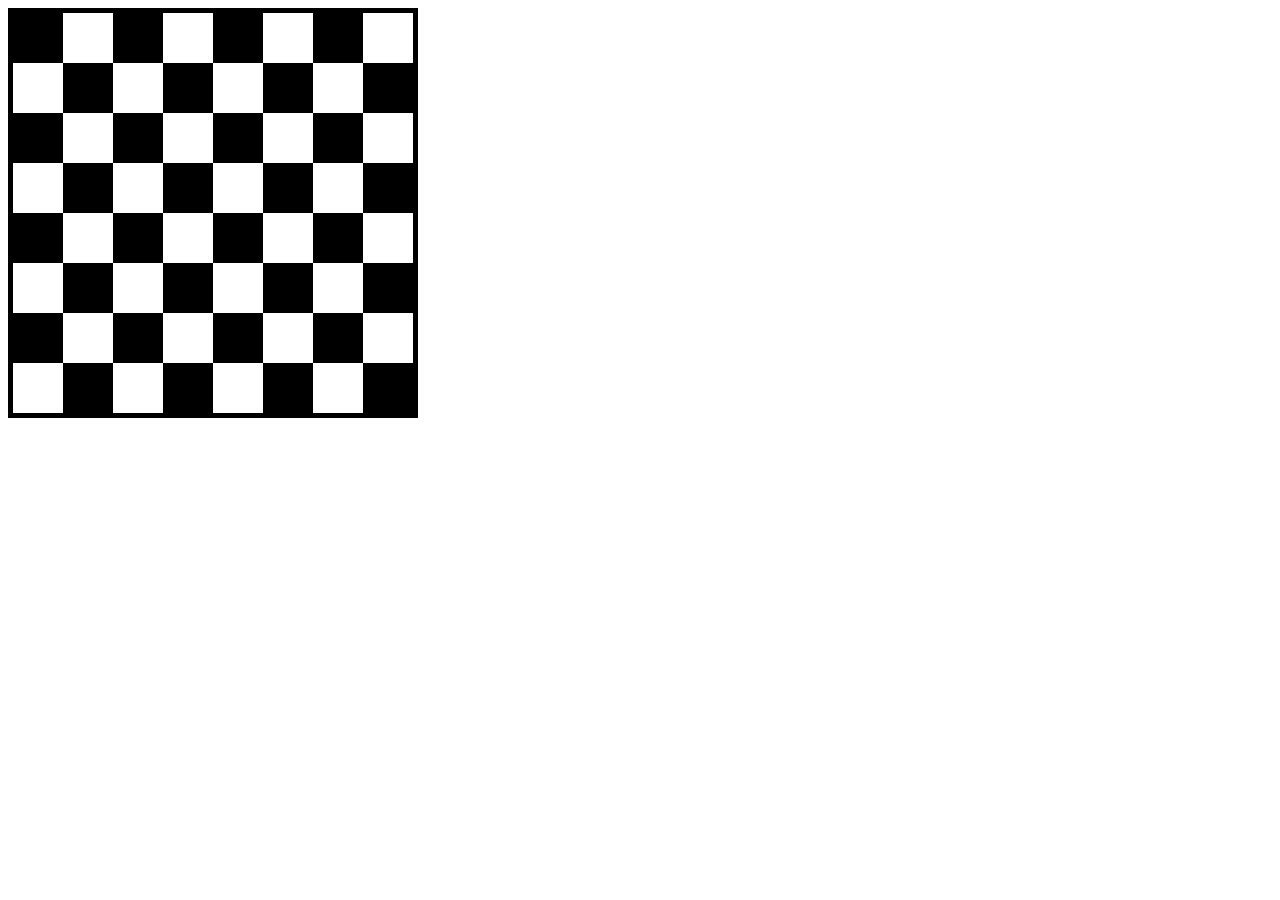
<file: Checkerboard/index.html>
<!DOCTYPE html>
<html lang="en">
  <head>
    <meta charset="UTF-8" />
    <meta http-equiv="X-UA-Compatible" content="IE=edge" />
    <meta name="viewport" content="width=device-width, initial-scale=1.0" />
    <link rel="stylesheet" href="style.css">
    <title>Document</title>

</head>
<body>
	<div id="checker-board">
        <!--Row 1-->
        <div class="blk square"></div>
        <div class="white square"></div>
        <div class="blk square"></div>
        <div class="white square"></div>
        <div class="blk square"></div>
        <div class="white square"></div>
        <div class="blk square"></div>
        <div class="white square"></div>
       <!--Row 2-->
        <div class="white square"></div>
        <div class="blk square"></div>
        <div class="white square"></div>
        <div class="blk square"></div>
        <div class="white square"></div>
        <div class="blk square"></div>
        <div class="white square"></div>
        <div class="blk square"></div>
       <!--Row 3-->
        <div class="blk square"></div>
        <div class="white square"></div>
        <div class="blk square"></div>
        <div class="white square"></div>
        <div class="blk square"></div>
        <div class="white quare"></div>
        <div class="white square"></div>
        <div class="blk square"></div>
        <div class="white square"></div>
       <!--Row 4-->
        <div class="white square"></div>
        <div class="blk square"></div>
        <div class="white square"></div>
        <div class="blk square"></div>
        <div class="white square"></div>
        <div class="blk square"></div>
        <div class="white square"></div>
        <div class="blk square"></div>
       <!--Row 5-->
        <div class="blk square"></div>
        <div class="white square"></div>
        <div class="blk square"></div>
        <div class="white square"></div>
        <div class="blk square"></div>
        <div class="white square"></div> 
        <div class="blk square"></div>
        <div class="white square"></div>
       <!--Row 6-->
        <div class="white square"></div>
        <div class="blk square"></div>
        <div class="white square"></div>
        <div class="blk square"></div>
        <div class="white square"></div>
        <div class="blk square"></div>
        <div class="white square"></div>
        <div class="blk square"></div>
      <!--Row 7-->
        <div class="blk square"></div>
        <div class="white square"></div>
        <div class="blk square"></div>
        <div class="white square"></div>
        <div class="blk square"></div>
        <div class="white square"></div>
        <div class="blk square"></div>
        <div class="white square"></div>
        <!--Row 8-->
        <div class="white square"></div>
        <div class="blk square"></div>
        <div class="white square"></div>
        <div class="blk square"></div>
        <div class="white square"></div>
        <div class="blk square"></div>
        <div class="white square"></div>
        <div class="blk square"></div>
         
	</div>

	</div>
	</style>
    </style>
  </head>
  <body>
    
  </body>
</html>
</file>
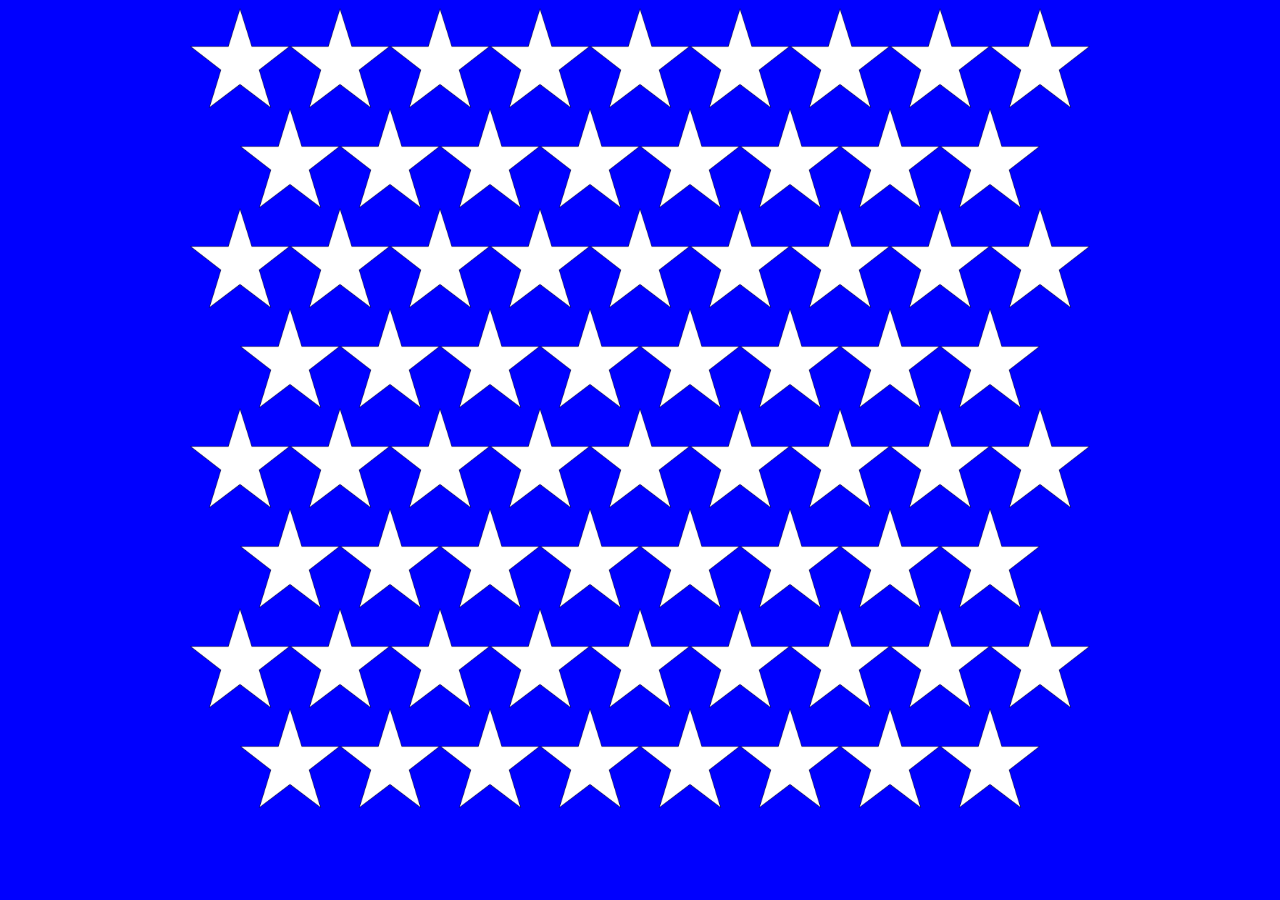
<file: Flag/index.html>
<!DOCTYPE html>
<html lang="en">
  <head>
    <meta charset="UTF-8" />
    <meta http-equiv="X-UA-Compatible" content="IE=edge" />
    <meta name="viewport" content="width=device-width, initial-scale=1.0" />
    <title>Document</title><link rel="stylesheet" href="style.css">
    <head>
  </head>
  <!--9 stars-->
  <div class="stars">
  <img src="star.png" alt="star">
  <img src="star.png" alt="star">
  <img src="star.png" alt="star">
  <img src="star.png" alt="star">
  <img src="star.png" alt="star">
  <img src="star.png" alt="star">
  <img src="star.png" alt="star">
  <img src="star.png" alt="star">
  <img src="star.png" alt="star">
 </div>

 <!--8 stars-->
 <div class="stars">
 <img src="star.png" alt="star">
 <img src="star.png" alt="star">
 <img src="star.png" alt="star">
 <img src="star.png" alt="star">
 <img src="star.png" alt="star">
 <img src="star.png" alt="star">
 <img src="star.png" alt="star">
 <img src="star.png" alt="star">
</div>

<!--9 stars-->
<div class="stars">
<img src="star.png" alt="star">
<img src="star.png" alt="star">
<img src="star.png" alt="star">
<img src="star.png" alt="star">
<img src="star.png" alt="star">
<img src="star.png" alt="star">
<img src="star.png" alt="star">
<img src="star.png" alt="star">
<img src="star.png" alt="star">
</div>

<!--8 stars-->
<div class="stars">
<img src="star.png" alt="star">
<img src="star.png" alt="star">
<img src="star.png" alt="star">
<img src="star.png" alt="star">
<img src="star.png" alt="star">
<img src="star.png" alt="star">
<img src="star.png" alt="star">
<img src="star.png" alt="star">
</div>

<!--9 stars-->
<div class="stars">
<img src="star.png" alt="star">
<img src="star.png" alt="star">
<img src="star.png" alt="star">
<img src="star.png" alt="star">
<img src="star.png" alt="star">
<img src="star.png" alt="star">
<img src="star.png" alt="star">
<img src="star.png" alt="star">
<img src="star.png" alt="star">
</div>

    <!--8 stars-->
<div class="stars">
<img src="star.png" alt="star">
<img src="star.png" alt="star">
<img src="star.png" alt="star">
<img src="star.png" alt="star">
<img src="star.png" alt="star">
<img src="star.png" alt="star">
<img src="star.png" alt="star">
<img src="star.png" alt="star">
 </div>

 <!--9 stars-->
 <div class="stars">
  <img src="star.png" alt="star">
  <img src="star.png" alt="star">
  <img src="star.png" alt="star">
  <img src="star.png" alt="star">
  <img src="star.png" alt="star">
  <img src="star.png" alt="star">
  <img src="star.png" alt="star">
  <img src="star.png" alt="star">
  <img src="star.png" alt="star">
  </div>
<!--8 stars-->
<div class="stars">
<img src="star.png" alt="star">
<img src="star.png" alt="star">
<img src="star.png" alt="star">
<img src="star.png" alt="star">
<img src="star.png" alt="star">
<img src="star.png" alt="star">
<img src="star.png" alt="star">
<img src="star.png" alt="star">
 </div>
  <body></body>


</html>
</file>
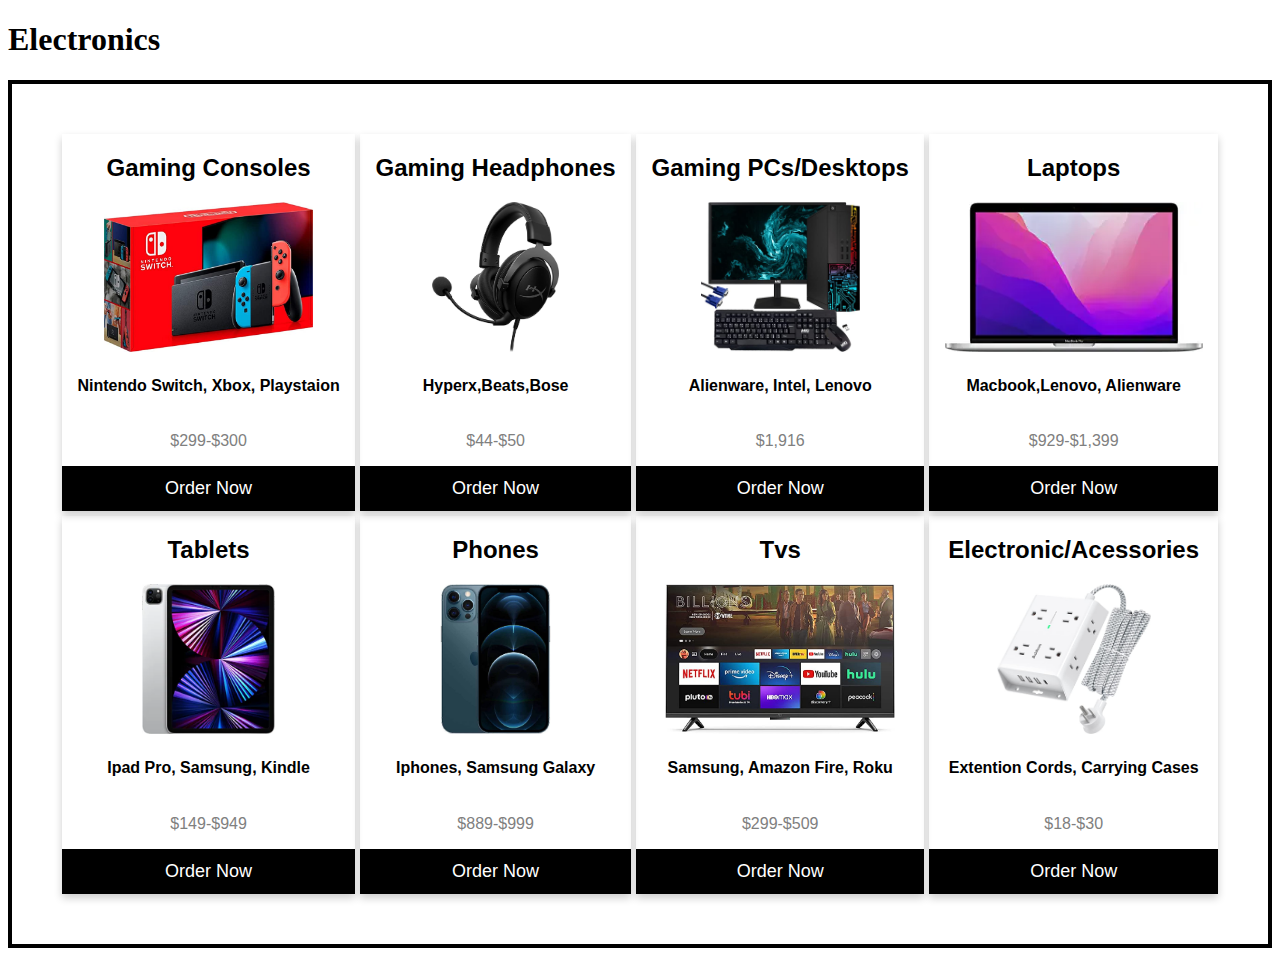
<file: Grid Site/index.html>
<!DOCTYPE html>
<html lang="en">
  <head>
    <meta charset="UTF-8" />
    <meta http-equiv="X-UA-Compatible" content="IE=edge" />
    <meta name="viewport" content="width=device-width, initial-scale=1.0" />
    <link rel="stylesheet" href="style.css"/>
    <title>Document</title>
  <head>
    <h1>Electronics</h1>
  </head>
  <body>
   
    <div class="Grid">
        <!--Nintendo switches-->
     
        <div class="cards">
        <h2>Gaming Consoles</h2>
        <a href="https://www.amazon.com/Nintendo-Switch-Neon-Blue-Joy%E2%80%91/dp/B07VGRJDFY/ref=sr_1_1_sspa?crid=X0Z97DENVNVR&keywords=nintendo%2Bswitch%2Bconsole&qid=1662955331&sprefix=ninted%2Caps%2C116&sr=8-1-spons&ufe=app_do%3Aamzn1.fos.c3015c4a-46bb-44b9-81a4-dc28e6d374b3&spLa=[base64]&th=1">
        <img src="ND.png" alt="item"></a>
        <h4>Nintendo Switch, Xbox, Playstaion</h4>
        <p class="price">$299-$300</p>
        <button class="button">Order Now</button>
        </div>

       <!--Item 2-->
        <div class="cards">
        <h2>Gaming Headphones</h2>
        <a href="https://www.amazon.com/HyperX-Cloud-Gaming-Headset-KHX-HSCP-GM/dp/B00SAYCVTQ/ref=sr_1_1_sspa?crid=20XRJYZR7UIEG&keywords=hyperx%2Bheadphones&qid=1662958468&sprefix=hyper%2Bheadphones%2Caps%2C79&sr=8-1-spons&spLa=[base64]&th=1">
        <img src="hyperx.png" alt="item"></a>
        <h4>Hyperx,Beats,Bose</h4>
        <p class="price">$44-$50</p>
        <button class="button">Order Now</button>
        </div>

         <!--item 3-->
         <div class="cards">
        <h2>Gaming PCs/Desktops</h2>
        <a href="https://www.amazon.com/Computer-TechMagnet-Siwa-Wireless-Professional/dp/B0B8S8LQTL/ref=sr_1_12_sspa?keywords=pcs&qid=1662982537&s=pc&sr=1-12-spons&ufe=app_do%3Aamzn1.fos.c3015c4a-46bb-44b9-81a4-dc28e6d374b3&psc=1&spLa=[base64]">
        <img src="gamingpc.png" alt="item"></a>
        <h4>Alienware, Intel, Lenovo</h4>
        <p class="price">$1,916</p>
        <button class="button">Order Now</button>
        </div>

           <!--item 4-->
        <div class="cards">
        <h2>Laptops</h2>
        <a href="https://www.amazon.com/2022-Apple-MacBook-Laptop-chip/dp/B0B3C8XMXM/ref=sr_1_2_sspa?keywords=laptops&qid=1662983329&s=pc&sr=1-2-spons&psc=1&spLa=[base64]">
        <img src="laptop.png" alt="item"></a>
        <h4>Macbook,Lenovo, Alienware</h4>
        <p class="price">$929-$1,399</p>
        <button class="button">Order Now</button>
        </div>

             <!--item 5-->
        <div class="cards">
        <h2>Tablets</h2>
        <a href="https://www.amazon.com/dp/B0932B5NVD">
        <img src="Tablet.png" alt="item"></a>
        <h4>Ipad Pro, Samsung, Kindle</h4>
        <p class="price">$149-$949</p>
        <button class="button">Order Now</button>
        </div>

               <!--item 6-->
        <div class="cards">
        <h2>Phones</h2>
        <a href="https://www.amazon.com/Apple-iPhone-128GB-Pacific-Blue/dp/B08PMP778K/ref=sr_1_4?crid=1YLVXME0L1GIS&keywords=iphone%2B12%2Bpro%2Bmax&qid=1662984319&s=electronics&sprefix=iphone%2Celectronics%2C79&sr=1-4&th=1">
        <img src="phone.png" alt="item"></a>
        <h4>Iphones, Samsung Galaxy</h4>
        <p class="price">$889-$999</p>
        <button class="button">Order Now</button>
        </div>

                 <!--item 7-->
        <div class="cards">
        <h2>Tvs</h2>
        <a href="https://www.amazon.com/amazon-fire-tv-55-inch-omni-series-4k-smart-tv/dp/B08P3QVFMK/ref=d_p13n_ds_purchase_sim_1p_dp_desktop_sccl_1_1/140-2834053-8747058?pd_rd_w=muBFq&content-id=amzn1.sym.ddb940e8-1591-41b9-a73c-34b83bbd4ad1&pf_rd_p=ddb940e8-1591-41b9-a73c-34b83bbd4ad1&pf_rd_r=AG8HS77CGGNA64Y8XA80&pd_rd_wg=zOcaR&pd_rd_r=5b1cbe38-3d09-4e2f-ba8c-7e785860382c&pd_rd_i=B08P3QVFMK&psc=1">
        <img src="Tvs.png" alt="item"></a>
        <h4>Samsung, Amazon Fire, Roku</h4>
        <p class="price">$299-$509</p>
        <button class="button">Order Now</button>
        </div> 

                   <!--item 8-->
        <div class="cards">
        <h2>Electronic/Acessories</h2>
        <a href="https://www.amazon.com/Protector-Extension-Outlets-Extender-Essential/dp/B0B1DFBXQ9/ref=sr_1_12_sspa?crid=2RN0MF9J5XM2N&keywords=electronic+accessories&qid=1662984899&s=amazon-devices&sprefix=electronic+accessories%2Camazon-devices%2C66&sr=1-12-spons&psc=1&spLa=[base64]">
        <img src="electronicaccesory.png" alt="item"></a>
        <h4>Extention Cords, Carrying Cases</h4>
        <p class="price">$18-$30</p>
        <button class="button">Order Now</button>
        </div>
        </div>
    </body>
</html>
</file>
<file: Checkerboard/style.css>
#checker-board {
  width: 400px;
  height: 400px;
  background-color: white;
  border: 5px solid black;
  border-radius: 0px;
  position: relative;
}

.square {
  width: 50px;
  height: 50px;
  float: left;
}

.blk {
  background-color: black;
}

.white {
  background-color: white;
}
</file>
<file: Flag/style.css>
body {
  background-color: blue;
}

img {
  height: 100px;
  width: 100px;
}

div {
  display: flex;
  justify-content: center;
}
</file>
<file: Grid Site/style.css>
.Grid {
  display: grid;
  grid-template-columns: auto auto auto auto;
  grid-template-rows: auto auto;
  grid-gap: 5px;
  border-width: 4px;
  border-style: solid;
  padding: 50px;
}

.cards {
  box-shadow: 0 4px 8px 0 rgba(0, 0, 0, 0.2);
  max-width: 300px;
  margin: auto;
  text-align: center;
  font-family: arial;
  display: flex;
  flex-direction: column;
  align-items: center;
  justify-content: center;
  width: 100%;
}

.price {
  color: grey;
}

.button {
  border: none;
  outline: 0;
  padding: 12px;
  color: white;
  background-color: black;
  text-align: center;
  cursor: pointer;
  width: 100%;
  font-size: 18px;
}

.card button:hover {
  opacity: 0.7;
}

img {
  height: 150px;
}
</file>
